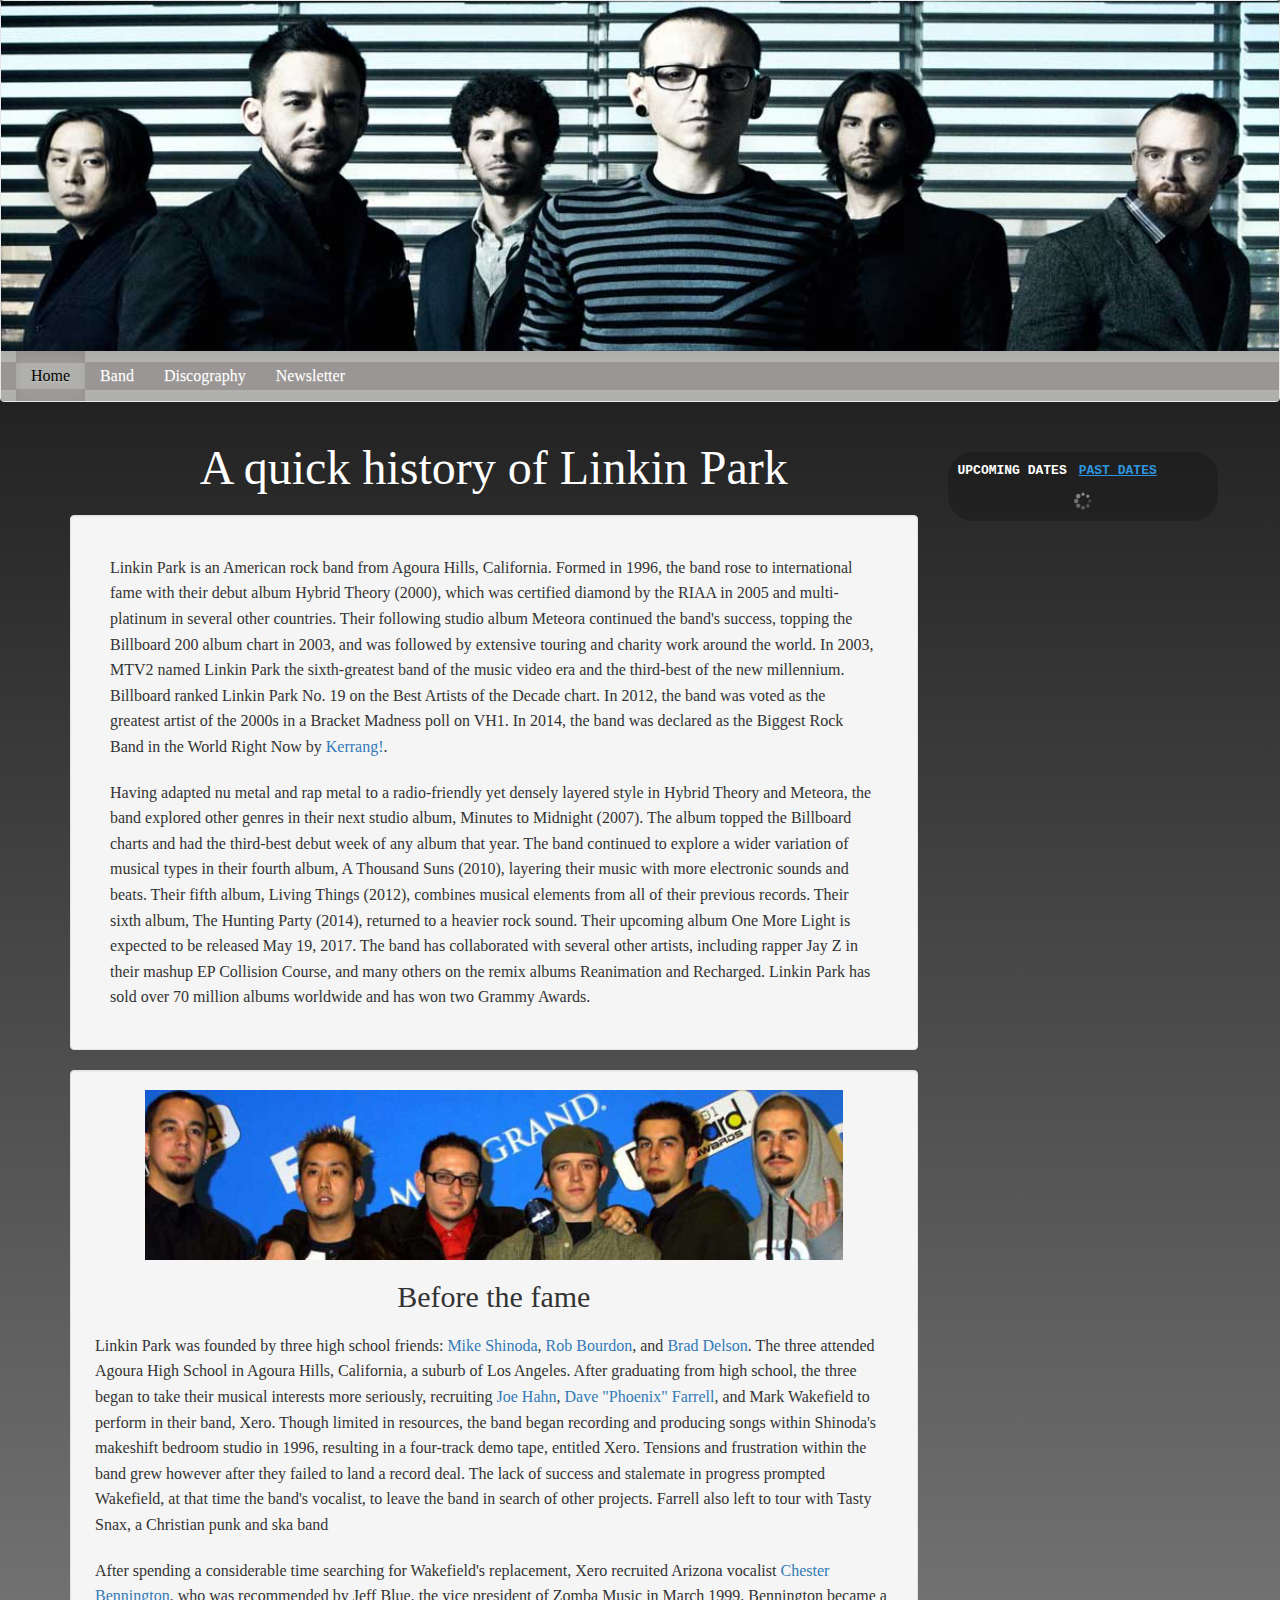
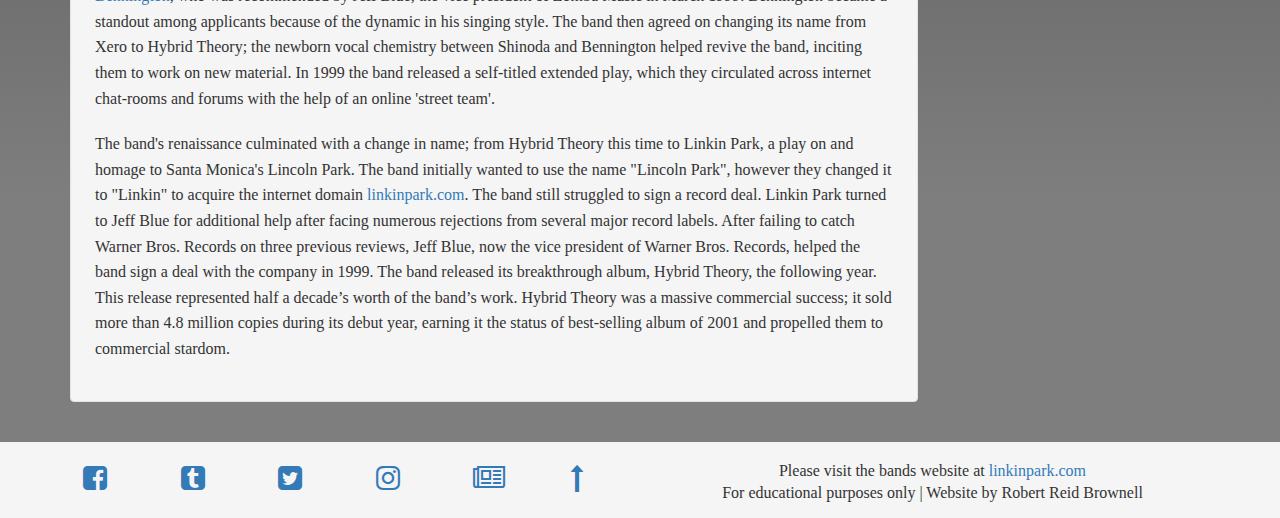
<file: website/index.html>
<!DOCTYPE html>
<html lang="en" id="backtotop">
<head>

	<!-- Basic Page Needs
  ================================================== -->
	<meta charset="utf-8">
	<title>Linkin Park</title>
	<meta name="description" content="Francis Tuttle Web Design and Development Student Discography.">
	<meta name="author" content="Robert Reid Brownell">

	<!-- Mobile Specific Metas
  ================================================== -->
	<meta name="viewport" content="width=device-width, initial-scale=1, maximum-scale=1">

	<!-- CSS
  ================================================== -->
	<link href="assets/css/font-awesome.min.css" rel="stylesheet">
	<link href="assets/css/bootstrap.min.css" rel="stylesheet">

	<!--[if lt IE 9]>
		<script src="http://html5shim.googlecode.com/svn/trunk/html5.js"></script>
	<![endif]-->

</head>
<body>
	<!-- Primary Page Layout
	================================================== -->
	<nav class="navbar navbar-default navbar-top topnav">
		<div class="topnav">
		<header id="indexheader" class="hidden-xs"></header>
	<div class="navbar-inner">
		<button type="button" class="navbar-toggle" data-toggle="collapse" data-target="#main-collapse">
			<span class="sr-only">Toggle Navigation bar</span>
			<span class="icon-bar"></span>
			<span class="icon-bar"></span>
			<span class="icon-bar"></span>
		</button>
		<div class="collapse navbar-collapse" id="main-collapse">
			<ul class="nav navbar-nav navbar-left">
				<li class="active"><a href="index.html">Home</a></li>
				<li><a href="band.html">Band</a></li>
				<li><a href="discography.html">Discography</a></li>
				<li><a href="newsletter.html">Newsletter</a></li>
			</ul>
		</div><!-- Navbar Container -->
	</div><!-- Navbar inner -->
</div><!-- Menu and header -->
</nav>
<a href="index.html"><img class="visible-xs LPlogo" src="assets/img/hero_images/LPlogo.png" alt="Linkin Park Logo"></a>
<div class="container">
<div class="row">
   <div class="col-md-8 col-lg-9">
        <div class="row">
          <div class="col-md-12"><h1>A quick history of Linkin Park</h1>
                <div class="well"><p>Linkin Park is an American rock band from Agoura Hills, California. Formed in 1996, the band rose to international fame with their debut album Hybrid Theory (2000), which was certified diamond by the RIAA in 2005 and multi-platinum in several other countries.  Their following studio album Meteora continued the band's success, topping the Billboard 200 album chart in 2003, and was followed by extensive touring and charity work around the world.  In 2003, MTV2 named Linkin Park the sixth-greatest band of the music video era and the third-best of the new millennium.  Billboard ranked Linkin Park No. 19 on the Best Artists of the Decade chart.  In 2012, the band was voted as the greatest artist of the 2000s in a Bracket Madness poll on VH1. In 2014, the band was declared as the Biggest Rock Band in the World Right Now by <a href="http://www.kerrang.com"  onClick="return confirm('Continue to Kerrang! ?')">Kerrang!</a>.</p>

								<p>Having adapted nu metal and rap metal to a radio-friendly yet densely layered style in Hybrid Theory and Meteora, the band explored other genres in their next studio album, Minutes to Midnight (2007).  The album topped the Billboard charts and had the third-best debut week of any album that year.  The band continued to explore a wider variation of musical types in their fourth album, A Thousand Suns (2010), layering their music with more electronic sounds and beats. Their fifth album, Living Things (2012), combines musical elements from all of their previous records. Their sixth album, The Hunting Party (2014), returned to a heavier rock sound. Their upcoming album One More Light is expected to be released May 19, 2017. The band has collaborated with several other artists, including rapper Jay Z in their mashup EP Collision Course, and many others on the remix albums Reanimation and Recharged. Linkin Park has sold over 70 million albums worldwide and has won two Grammy Awards.</p>
							</div>

            </div>

						<div class="col-md-12">

							<div class="well">
								<div class="row"><div class="col-md-10 col-md-offset-1 originsimg hidden-xs"></div>
							<h2 class="origins">Before the fame</h2><p>Linkin Park was founded by three high school friends: <a href="band.html">Mike Shinoda</a>, <a href="band.html">Rob Bourdon</a>, and <a href="band.html">Brad Delson</a>. The three attended Agoura High School in Agoura Hills, California, a suburb of Los Angeles. After graduating from high school, the three began to take their musical interests more seriously, recruiting <a href="band.html">Joe Hahn</a>, <a href="band.html">Dave "Phoenix" Farrell</a>, and Mark Wakefield to perform in their band, Xero. Though limited in resources, the band began recording and producing songs within Shinoda's makeshift bedroom studio in 1996, resulting in a four-track demo tape, entitled Xero. Tensions and frustration within the band grew however after they failed to land a record deal. The lack of success and stalemate in progress prompted Wakefield, at that time the band's vocalist, to leave the band in search of other projects. Farrell also left to tour with Tasty Snax, a Christian punk and ska band</p>

			        <p>After spending a considerable time searching for Wakefield's replacement, Xero recruited Arizona vocalist <a href="band.html">Chester Bennington</a>, who was recommended by Jeff Blue, the vice president of Zomba Music in March 1999. Bennington became a standout among applicants because of the dynamic in his singing style. The band then agreed on changing its name from Xero to Hybrid Theory; the newborn vocal chemistry between Shinoda and Bennington helped revive the band, inciting them to work on new material.  In 1999 the band released a self-titled extended play, which they circulated across internet chat-rooms and forums with the help of an online 'street team'.</p> <p>The band's renaissance culminated with a change in name; from Hybrid Theory this time to Linkin Park, a play on and homage to Santa Monica's Lincoln Park. The band initially wanted to use the name "Lincoln Park", however they changed it to "Linkin" to acquire the internet domain <a href="https://linkinpark.com">linkinpark.com</a>. The band still struggled to sign a record deal. Linkin Park turned to Jeff Blue for additional help after facing numerous rejections from several major record labels. After failing to catch Warner Bros. Records on three previous reviews, Jeff Blue, now the vice president of Warner Bros. Records, helped the band sign a deal with the company in 1999. The band released its breakthrough album, Hybrid Theory, the following year. This release represented half a decade’s worth of the band’s work. Hybrid Theory was a massive commercial success; it sold more than 4.8 million copies during its debut year, earning it the status of best-selling album of 2001 and propelled them to commercial stardom.</p>
							</div>
							</div>
						</div>
          </div> <!-- row -->

    </div><!-- col-md-8-->
  <div class="col-md-3 col-lg-2">
		<div class="tourwidget"><a class="bit-widget-initializer" data-artist-name="Linkin Park" data-display-local-dates="false" data-font=" 'Droid Sans Mono', monospace" data-display-past-dates="true" data-auto-style="false" data-text-color="#FFFFFF" data-link-color="#2F95DE" data-popup-background-color="#000000" data-background-color="rgba(0,0,0,.2)" data-display-limit="7" data-link-text-color="#FFFFFF"></a>
		</div>
    </div>
	</div> <!-- row -->
</div> <!-- container-fluid -->
<footer class="footer">
<div class="container">
	<div class="row">
		<div class="col-md-1 col-xs-2">
  <a class="btn" href="https://www.facebook.com/linkinpark/">
    <i class="fa fa-facebook-square fa-2x" title="Facebook" aria-hidden="true"></i>
  </a></div>
	<div class="col-md-1 col-xs-2">
  <a class="btn" href="http://linkinpark.tumblr.com/">
    <i class="fa fa-tumblr-square fa-2x" title="Tumblr" aria-hidden="true"></i>
  </a></div>
	<div class="col-md-1 col-xs-2">
  <a class="btn" href="https://twitter.com/linkinpark">
    <i class="fa fa-twitter-square fa-2x" title="Twitter" aria-hidden="true"></i>
  </a></div>
	<div class="col-md-1 col-xs-2">
  <a class="btn" href="https://www.instagram.com/linkinpark/">
    <i class="fa fa-instagram fa-2x" title="Instragram" aria-hidden="true"></i>
  </a></div>
	<div class="col-md-1 col-xs-2">
	<a class="btn" href="newsletter.html">
    <i class="fa fa-newspaper-o fa-2x" title="Newsletter" aria-hidden="true"></i>
  </a></div>
	<div class="col-md-1 col-xs-2">
	<a class="btn" href="#backtotop">
    <i class="fa fa-long-arrow-up fa-2x" title="Return to top" aria-hidden="true"></i>
  </a></div>
	<div class="col-md-6 col-xs-12 footerinfo"><p>Please visit the bands website at <a href="https://linkinpark.com/">linkinpark.com</a><br> For educational purposes only | Website&nbsp;by&nbsp;Robert&nbsp;Reid&nbsp;Brownell
	</p>
	</div>
	</div><!-- row -->
	</div><!--container -->
	</footer>


<!-- End Document
================================================== -->
<script src="assets/js/jquery-3.2.1.min.js"></script>
<script src="assets/js/bootstrap.min.js"></script>
<script src="assets/js/bandsintown.min.js"></script>
</body>
</html>
</file>
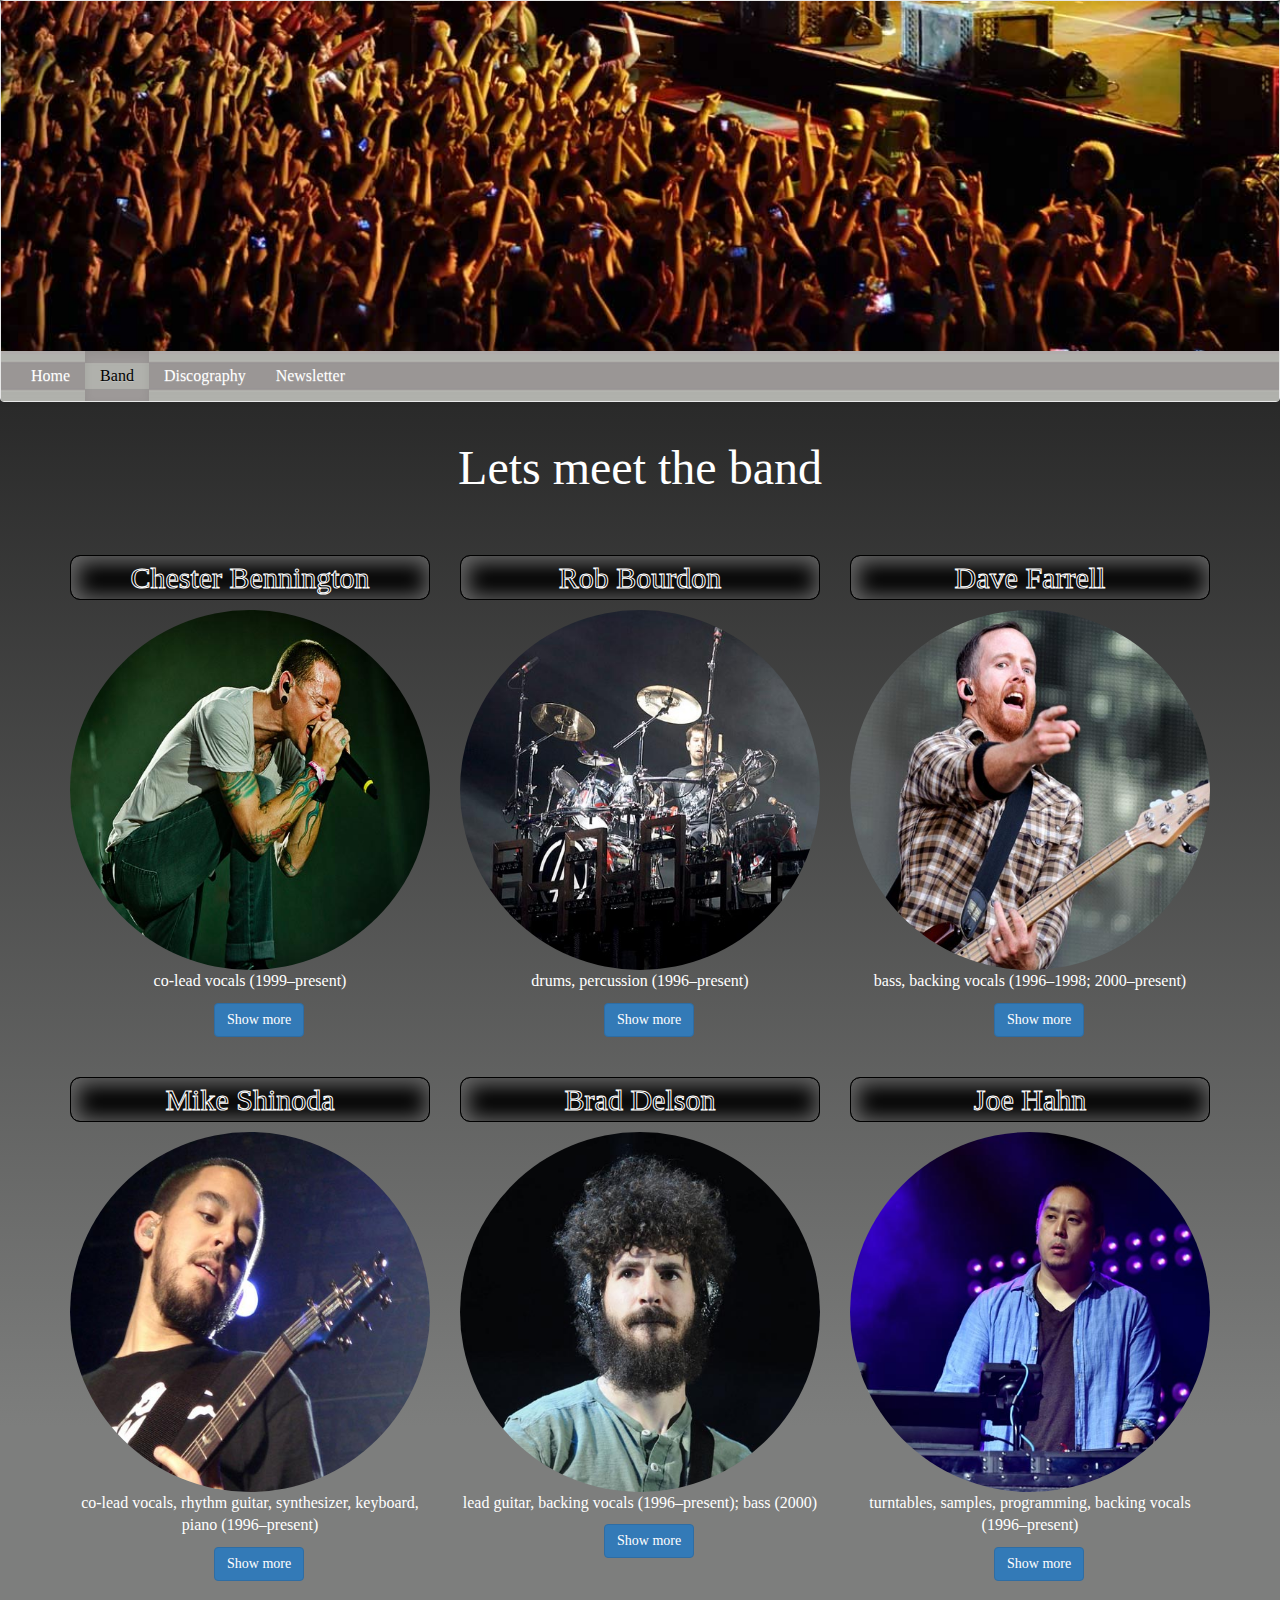
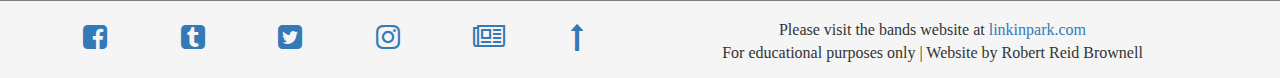
<file: website/band.html>
<!DOCTYPE html>
<html lang="en" id="bandpage">
<head>

	<!-- Basic Page Needs
  ================================================== -->
	<meta charset="utf-8">
	<title>Linkin Park | Band</title>
	<meta name="description" content="Linkin Park Band page.">
	<meta name="author" content="Robert Reid Brownell">

	<!-- Mobile Specific Metas
  ================================================== -->
	<meta name="viewport" content="width=device-width, initial-scale=1, maximum-scale=1">

	<!-- CSS
  ================================================== -->
  <link href="assets/css/font-awesome.min.css" rel="stylesheet">
	<link href="assets/css/bootstrap.min.css" rel="stylesheet">

	<!--[if lt IE 9]>
		<script src="http://html5shim.googlecode.com/svn/trunk/html5.js"></script>
	<![endif]-->

</head>
<body>
	<!-- Primary Page Layout
	================================================== -->
	<nav class="navbar navbar-default navbar-top topnav">
	 <div class="topnav">
		<header id="bandheader" class="hidden-xs"></header>
	<div class="navbar-inner">
		<button type="button" class="navbar-toggle" data-toggle="collapse" data-target="#main-collapse">
			<span class="sr-only">Toggle Navigation bar</span>
			<span class="icon-bar"></span>
			<span class="icon-bar"></span>
			<span class="icon-bar"></span>
		</button>
		<div class="collapse navbar-collapse" id="main-collapse">
			<ul class="nav navbar-nav navbar-left">
				<li><a href="index.html">Home</a></li>
				<li class="active"><a href="band.html">Band</a></li>
				<li><a href="discography.html">Discography</a></li>
				<li><a href="newsletter.html">Newsletter</a></li>
			</ul>
		</div><!-- Navbar Container -->
	</div><!-- Navbar inner -->
</div><!-- Menu and header -->
</nav>
<a href="index.html"><img class="visible-xs LPlogo" src="assets/img/hero_images/LPlogo.png" alt="Linkin Park Logo"></a>
<div class="container">
<div class="row">
	<h1>Lets meet the band</h1>
              <div class="col-md-4 col-lg-4 col-sm-6 col-xs-12 bandImage"><h2 class="bandport">Chester Bennington</h2><img src="assets/img/bandmembers/Chester_Bennington500.jpg" alt="Picture of Chester Bennington" class="img-responsive img-circle"><p>co-lead vocals (1999–present)</p><a tabindex="0" class="btn btn-primary" role="button" data-toggle="popover" data-trigger="focus" data-placement="top" data-content="Chester Charles Bennington (born March 20, 1976) is an American musician, singer, songwriter and actor. He is best known as the lead vocalist of rock bands Linkin Park, Dead by Sunrise, and live rock cover band Bucket of Weenies. He was originally the lead vocalist for Sean Dowdell And His Friends? and Grey Daze. Bennington was the lead vocalist for Stone Temple Pilots from 2013 to 2015.">Show more</a>
							</div>
              <div class="col-md-4 col-lg-4 col-sm-6 col-xs-12 bandImage"><h2 class="bandport">Rob Bourdon</h2><img src="assets/img/bandmembers/Rob_Bourdon500.jpg" alt="Picture of Rob Bourdon" class="img-responsive img-circle"><p>drums, percussion (1996–present)</p><a tabindex="0" class="btn btn-primary" role="button" data-toggle="popover" data-trigger="focus" data-placement="top" data-content="Robert Gregory &quot;Rob&quot; Bourdon (born January 20, 1979 (age 38) in Calabasas, California), where he attended Agoura High School. He attended the school with members of Hoobastank. He is the youngest member of the band and currently lives in Los Angeles, California. He met Aerosmith drummer Joey Kramer, and got inspired to learn how to play the drums.">Show more</a></div>
              <div class="col-md-4 col-lg-4 col-sm-6 col-xs-12 bandImage"><h2 class="bandport">Dave Farrell</h2><img src="assets/img/bandmembers/Dave_Farrell500.jpg" alt="Picture of Dave Farrell" class="img-responsive img-circle"><p>bass, backing vocals (1996–1998; 2000–present)</p><a tabindex="0" class="btn btn-primary" role="button" data-toggle="popover" data-trigger="focus" data-placement="top" data-content="David Michael &quot;Phoenix&quot; Farrell (born February 8, 1977 (age 40) in Plymouth, Massachusetts), is the bassist of Linkin Park. Farrell's mother taught him how to play the guitar at a young age. He transitioned to playing bass guitar in high school, where he was recruited to play in 'the Snax,' a Christian rock and ska band. Farrell attended classes at UCLA, where he was roommates with Brad Delson. He joined Delson in playing in Xero, Linkin Park's earliest incarnation, and contributed to band's sampler tape in 1997. However, Farrell left Xero to tour with the Snax. He rejoined Linkin Park in 2000 and has contributed to every studio album since Reanimation.">Show more</a></div>
							<div class="col-md-4 col-lg-4 col-sm-6 col-xs-12 bandImage"><h2 class="bandport">Mike Shinoda</h2><img src="assets/img/bandmembers/Mike_Shinoda500.jpg" alt="Picture of Mike Shinoda" class="img-responsive img-circle"><p>co-lead vocals, rhythm guitar, synthesizer, keyboard, piano (1996–present)</p><a tabindex="0" class="btn btn-primary" role="button" data-toggle="popover" data-trigger="focus" data-placement="top" data-content="Michael Kenji &quot;Mike&quot; Shinoda (born February 11, 1977) is an American musician, rapper, singer, songwriter, record producer, graphic designer, manager and film composer. He co-founded Linkin Park in 1996 and is the band's rhythm guitarist, primary songwriter, keyboardist, producer and co-vocalist. Shinoda later created a hip hop-driven side project, Fort Minor, in 2004. He served as a producer for tracks and albums by Lupe Fiasco, Styles of Beyond, and The X-Ecutioners.">Show more</a></div>
							<div class="col-md-4 col-lg-4 col-sm-6 col-xs-12 bandImage"><h2 class="bandport">Brad Delson</h2><img src="assets/img/bandmembers/Brad_Delson500.jpg" alt="Picture of Brad Delson" class="img-responsive img-circle"><p>lead guitar, backing vocals (1996–present); bass (2000)</p><a tabindex="0" class="btn btn-primary" role="button" data-toggle="popover" data-trigger="focus" data-placement="top" data-content="Bradford Phillip &quot;Brad&quot; Delson (born December 1, 1977 (age 39) in Agoura, California), is an American musician, best known as the lead guitarist and one of the founding members of Linkin Park. He is also the A&R Representative for Machine Shop Recordings. Delson attended Agoura High School in Agoura Hills, an affluent suburb of Los Angeles, with childhood friend and Linkin Park band mate Mike Shinoda. He played in various bands throughout his high school career, the most notable being Relative Degree, in which he met and teamed up with drummer Rob Bourdon. Relative Degree's goal was simply to play a show, and, after achieving that goal, they disbanded.">Show more</a></div>
							<div class="col-md-4 col-lg-4 col-sm-6 col-xs-12 bandImage"><h2 class="bandport">Joe Hahn</h2><img src="assets/img/bandmembers/Joe_Hahn500.jpg" alt="Picture of Joe Hahn" class="img-responsive img-circle"><p>turntables, samples, programming, backing vocals (1996–present)</p><a tabindex="0" class="btn btn-primary" role="button" data-toggle="popover" data-trigger="focus" data-placement="top" data-content="Joseph &quot;Joe&quot; Hahn (born March 15, 1977 (age 40) in Dallas, Texas), also known as Mr. Hahn, is an American turntablist and director, best known as the DJ, turntablist and sampler for Linkin Park. Hahn is the youngest of three children (he has two elder sisters). He grew up in Glendale, California Hahn is a second generation Korean American.">Show more</a></div>
						</div> <!-- row -->
</div> <!-- container-fluid -->
<footer class="footer">
<div class="container">
	<div class="row">
		<div class="col-md-1 col-xs-2">
  <a class="btn" href="https://www.facebook.com/linkinpark/">
    <i class="fa fa-facebook-square fa-2x" title="Facebook" aria-hidden="true"></i>
  </a></div>
	<div class="col-md-1 col-xs-2">
  <a class="btn" href="http://linkinpark.tumblr.com/">
    <i class="fa fa-tumblr-square fa-2x" title="Tumblr" aria-hidden="true"></i>
  </a></div>
	<div class="col-md-1 col-xs-2">
  <a class="btn" href="https://twitter.com/linkinpark">
    <i class="fa fa-twitter-square fa-2x" title="Twitter" aria-hidden="true"></i>
  </a></div>
	<div class="col-md-1 col-xs-2">
  <a class="btn" href="https://www.instagram.com/linkinpark/">
    <i class="fa fa-instagram fa-2x" title="Instragram" aria-hidden="true"></i>
  </a></div>
	<div class="col-md-1 col-xs-2">
	<a class="btn" href="newsletter.html">
    <i class="fa fa-newspaper-o fa-2x" title="Newsletter" aria-hidden="true"></i>
  </a></div>
	<div class="col-md-1 col-xs-2">
	<a class="btn" href="#bandpage">
    <i class="fa fa-long-arrow-up fa-2x" title="Return to top" aria-hidden="true"></i>
  </a></div>
	<div class="col-md-6 col-xs-12 footerinfo"><p>Please visit the bands website at <a href="https://linkinpark.com/">linkinpark.com</a><br> For educational purposes only | Website&nbsp;by&nbsp;Robert&nbsp;Reid&nbsp;Brownell
	</p>
	</div>
	</div><!-- row -->
	</div><!--container -->
	</footer>




<!-- End Document
================================================== -->
<script src="assets/js/jquery-3.2.1.min.js"></script>
<script src="assets/js/bootstrap.min.js"></script>
<script>
$(function () {
  $('[data-toggle="popover"]').popover()
})</script>
</body>
</html>
</file>
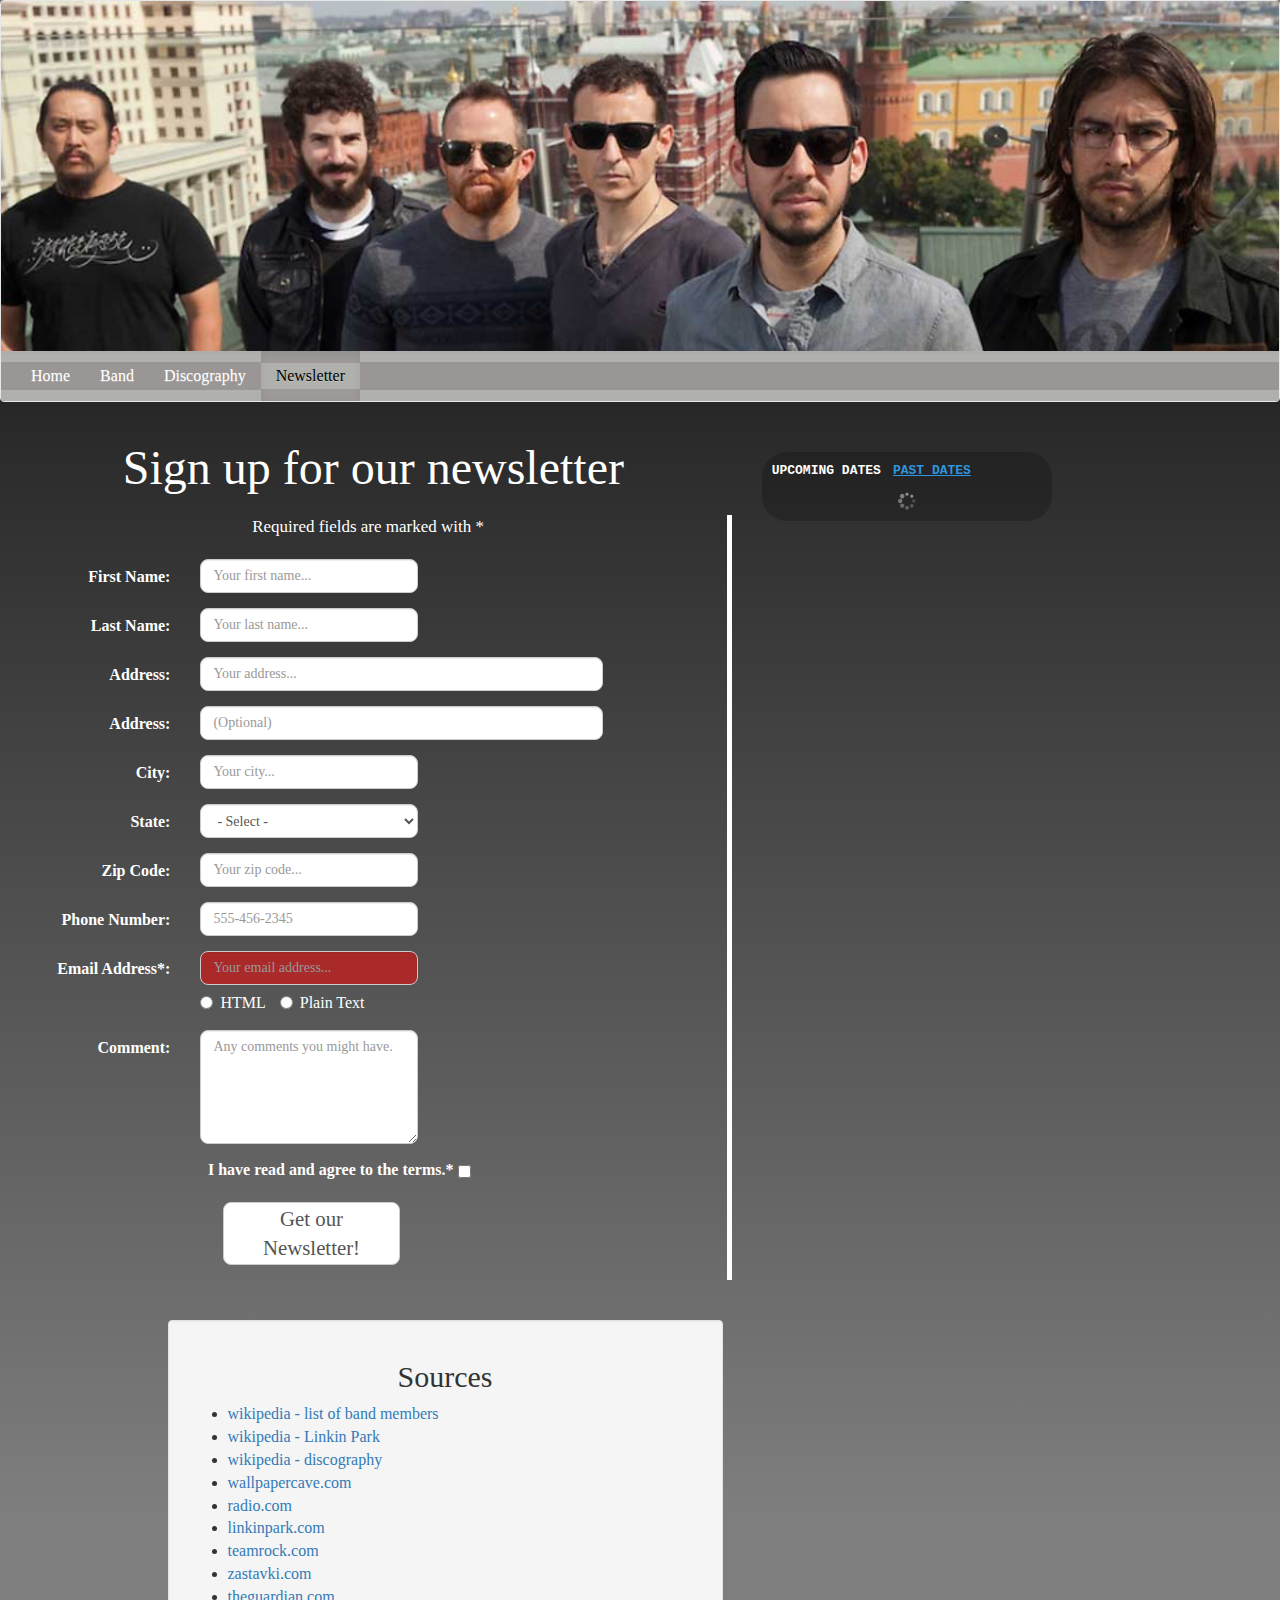
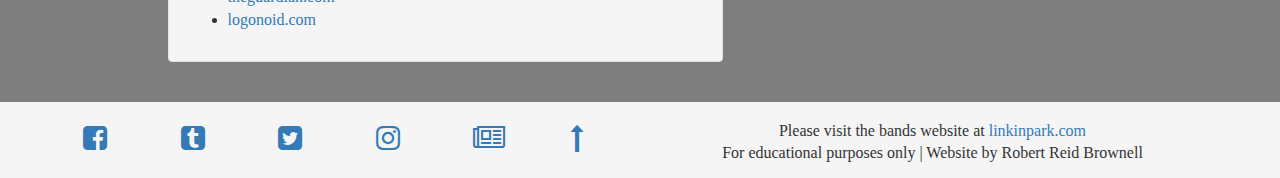
<file: website/newsletter.html>
<!DOCTYPE html>
<html lang="en" id="backtotop">
<head>

	<!-- Basic Page Needs
  ================================================== -->
	<meta charset="utf-8">
	<title>Linkin Park | Newsletter</title>
	<meta name="description" content="Linkin Park Newsletter.">
	<meta name="author" content="Robert Reid Brownell">

	<!-- Mobile Specific Metas
  ================================================== -->
	<meta name="viewport" content="width=device-width, initial-scale=1, maximum-scale=1">

	<!-- CSS
  ================================================== -->
	<link href="assets/css/font-awesome.min.css" rel="stylesheet">
	<link href="assets/css/bootstrap.min.css" rel="stylesheet">


	<!--[if lt IE 9]>
		<script src="http://html5shim.googlecode.com/svn/trunk/html5.js"></script>
	<![endif]-->

</head>
<body>
	<!-- Primary Page Layout
	================================================== -->
	<nav class="navbar navbar-default navbar-top topnav">
		<div class="topnav">
		<header id="newsletterheader" class="hidden-xs"></header>
	<div class="navbar-inner">
		<button type="button" class="navbar-toggle" data-toggle="collapse" data-target="#main-collapse">
			<span class="sr-only">Toggle Navigation bar</span>
			<span class="icon-bar"></span>
			<span class="icon-bar"></span>
			<span class="icon-bar"></span>
		</button>
		<div class="collapse navbar-collapse" id="main-collapse">
			<ul class="nav navbar-nav navbar-left">
				<li><a href="index.html">Home</a></li>
				<li><a href="band.html">Band</a></li>
				<li><a href="discography.html">Discography</a></li>
				<li class="active"><a href="newsletter.html">Newsletter</a></li>
			</ul>
		</div><!-- Navbar Container -->
	</div><!-- Navbar inner -->
</div><!-- Menu and header -->
</nav>
<a href="index.html"><img class="visible-xs LPlogo" src="assets/img/hero_images/LPlogo.png" alt="Linkin Park Logo"></a>
<div class="container-fluid">
<div class="row">
   <div class="col-md-7">
        <div class="row">
          <div class="col-md-12 col-sm-9">
									<h1 class="newsletter">Sign up for our newsletter</h1>
									<form id="newsletter" class="form-horizontal" name="newsform" onsubmit="return validateform()">
								    <fieldset>
								        <legend class="col-md-offset-4 col-sm-offset-3">Required fields are marked with *</legend>
								        	<div class="form-group"><label class="control-label col-md-3 col-sm-3">First Name:</label>
								            <div class="col-md-4 col-sm-4"><input class="form-control" name="fname" placeholder="Your first name...">
								            </div>
													</div>
								            <div class="form-group"><label class="control-label col-md-3 col-sm-3">Last Name:</label>
								            <div class="col-md-4 col-sm-4"><input class="form-control" name="lname" placeholder="Your last name...">
								            </div>
								           </div>
								            <div class="form-group"> <label class="control-label col-md-3 col-sm-3">Address:</label>
								                <div class="col-md-7 col-sm-7"><input class="form-control" name="address" placeholder="Your address...">
								                </div>
								            </div>
								            <div class="form-group">
								                <label class="control-label col-md-3 col-sm-3">Address:</label>
																<div class="col-md-7 col-sm-7">
								                    <input class="form-control" name="address2" placeholder="(Optional)">
								                </div>
								            </div>
								            <div class="form-group"><label class="control-label col-md-3 col-sm-3">City:</label>
								                <div class="col-md-4 col-sm-4"><input class="form-control" name="city" placeholder="Your city...">
								                </div>
								            </div>
								            <div class="group state form-group"><label class="control-label col-md-3 col-sm-3" for="state">State:
								                </label>
								                <div class="col-md-4 col-sm-4">
								                    <select id="state" class="form-control">
								                        <option value="">- Select -</option>
								                        <option value="AL">Alabama</option>
								                        <option value="AK">Alaska</option>
								                        <option value="AZ">Arizona</option>
								                        <option value="AR">Arkansas</option>
								                        <option value="CA">California</option>
								                        <option value="CO">Colorado</option>
								                        <option value="CT">Connecticut</option>
								                        <option value="DE">Delaware</option>
								                        <option value="FL">Florida</option>
								                        <option value="GA">Georgia</option>
								                        <option value="HI">Hawaii</option>
								                        <option value="ID">Idaho</option>
								                        <option value="IL">Illinois</option>
								                        <option value="IN">Indiana</option>
								                        <option value="IA">Iowa</option>
								                        <option value="KS">Kansas</option>
								                        <option value="KY">Kentucky</option>
								                        <option value="LA">Louisiana</option>
								                        <option value="ME">Maine</option>
								                        <option value="MD">Maryland</option>
								                        <option value="MA">Massachusetts</option>
								                        <option value="MI">Michigan</option>
								                        <option value="MN">Minnesota</option>
								                        <option value="MS">Mississippi</option>
								                        <option value="MO">Missouri</option>
								                        <option value="MT">Montana</option>
								                        <option value="NE">Nebraska</option>
								                        <option value="NV">Nevada</option>
								                        <option value="NH">New Hampshire</option>
								                        <option value="NJ">New Jersey</option>
								                        <option value="NM">New Mexico</option>
								                        <option value="NY">New York</option>
								                        <option value="NC">North Carolina</option>
								                        <option value="ND">North Dakota</option>
								                        <option value="OH">Ohio</option>
								                        <option value="OK">Oklahoma</option>
								                        <option value="OR">Oregon</option>
								                        <option value="PA">Pennsylvania</option>
								                        <option value="RI">Rhode Island</option>
								                        <option value="SC">South Carolina</option>
								                        <option value="SD">South Dakota</option>
								                        <option value="TN">Tennessee</option>
								                        <option value="TX">Texas</option>
								                        <option value="UT">Utah</option>
								                        <option value="VT">Vermont</option>
								                        <option value="VA">Virginia</option>
								                        <option value="WA">Washington</option>
								                        <option value="WV">West Virginia</option>
								                        <option value="WI">Wisconsin</option>
								                        <option value="WY">Wyoming</option>
								                    </select>
								                </div>
								            </div>
								            <div class="form-group"><label class="control-label col-md-3 col-sm-3">Zip Code:</label>
								                <div class="col-md-4 col-sm-4"><input class="form-control" type="text" name="zip" placeholder="Your zip code...">
								                </div>
								            </div>
								            <div class="form-group"><label class="control-label col-md-3 col-sm-3">Phone Number:</label>
								                <div class="col-md-4 col-sm-4"><input class="form-control" type="tel" name="phone" placeholder="555-456-2345">
								                </div>
															</div>
															<div class="form-group"><label class="control-label col-md-3 col-sm-3">Email Address*:</label>
								                <div class="col-md-4 col-sm-4"><input class="form-control" type="email" name="email" id="email" placeholder="Your email address..." required>
																	<label class="radio-inline"><input type="radio" name="emailtype" id="emailhtml" required>HTML</label>
																	<label class="radio-inline"><input type="radio" name="emailtype" id="emailplain" required>Plain Text</label>
																	</div>
								            </div>
														<div class="form-group">
  													<label class="control-label col-md-3 col-sm-3" for="comment">Comment:</label>
														<div class="col-md-4 col-sm-7">
  													<textarea class="form-control" rows="5" id="comment" placeholder="Any comments you might have."></textarea>
														</div>
													</div>


  												<label class="col-md-8 col-md-offset-3  col-sm-8 col-sm-offset-3 termagreement ">I have read and agree to the terms.*&nbsp;<input type="checkbox" class="checkbox-inline" name="terms" id="terms" required></label>
												<div class="col-md-4 col-md-offset-3 col-sm-4 col-sm-offset-3"><button type="submit" name="submit" id="submit">Get our Newsletter!</button>
											 </div>
										</fieldset>
								</form>
							</div>
          </div> <!-- row -->
    </div><!-- col-md-8-->
  <div class="col-md-3">
        <div class="tourwidget"><a class="bit-widget-initializer" data-artist-name="Linkin Park" data-font=" 'Droid Sans Mono', monospace" data-display-local-dates="false" data-display-past-dates="true" data-auto-style="false" data-text-color="#FFFFFF" data-link-color="#2F95DE" data-popup-background-color="#000000" data-background-color="rgba(0,0,0,.2)" data-display-limit="7" data-link-text-color="#FFFFFF"></a>
        </div>
    </div>
	</div> <!-- row -->
	<div class="container">
	<div class="row">
			 <div class="col-md-6 col-md-offset-1 col-xs-8">
					<div class="well sources"><h2>Sources</h2>
						<ul>
							<li><a href="https://en.wikipedia.org/wiki/List_of_Linkin_Park_band_members">wikipedia - list of band members</a></li>
							<li><a href="https://en.wikipedia.org/wiki/Linkin_Park">wikipedia - Linkin Park </a></li>
							<li><a href="https://en.wikipedia.org/wiki/Linkin_Park_discography">wikipedia - discography</a></li>
							<li><a href="http://wallpapercave.com/linkin-park-wallpaper-hd-2015">wallpapercave.com</a></li>
							<li><a href="http://radio.com/2017/04/10/linkin-parks-new-track-good-goodbye-features-pusha-t-and-stormzy/">radio.com</a></li>
							<li><a href="https://linkinpark.com/">linkinpark.com</a></li>
							<li><a href="http://teamrock.com/feature/2015-10-23/linkin-park-you-re-a-nu-metal-boy-band-discuss?ns_type=hidden&ns_campaign=dontmiss&ns_linkname=linkin-park-you-re-a-nu-metal-boy-band-discuss&ns_articleCount=4&ns_articlePosition=1">teamrock.com</a></li>
							<li><a href="http://www.zastavki.com/eng/Music/wallpaper-34037.htm">zastavki.com</a></li>
							<li><a href="https://www.theguardian.com/music/2011/jul/07/linkin-park-moscow-interview">theguardian.com</a></li>
							<li><a href="http://logonoid.com/linkin-park-logo/">logonoid.com</a></li>
						</ul>
				</div>
			 </div>
		</div><!--row-->
	</div><!--container-->
</div> <!-- container-fluid -->
<footer class="footer">
<div class="container">
	<div class="row">
		<div class="col-md-1 col-xs-2">
  <a class="btn" href="https://www.facebook.com/linkinpark/">
    <i class="fa fa-facebook-square fa-2x" title="Facebook" aria-hidden="true"></i>
  </a></div>
	<div class="col-md-1 col-xs-2">
  <a class="btn" href="http://linkinpark.tumblr.com/">
    <i class="fa fa-tumblr-square fa-2x" title="Tumblr" aria-hidden="true"></i>
  </a></div>
	<div class="col-md-1 col-xs-2">
  <a class="btn" href="https://twitter.com/linkinpark">
    <i class="fa fa-twitter-square fa-2x" title="Twitter" aria-hidden="true"></i>
  </a></div>
	<div class="col-md-1 col-xs-2">
  <a class="btn" href="https://www.instagram.com/linkinpark/">
    <i class="fa fa-instagram fa-2x" title="Instragram" aria-hidden="true"></i>
  </a></div>
	<div class="col-md-1 col-xs-2">
	<a class="btn" href="newsletter.html">
    <i class="fa fa-newspaper-o fa-2x" title="Newsletter" aria-hidden="true"></i>
  </a></div>
	<div class="col-md-1 col-xs-2">
	<a class="btn" href="#backtotop">
    <i class="fa fa-long-arrow-up fa-2x" title="Return to top" aria-hidden="true"></i>
  </a></div>
	<div class="col-md-6 col-xs-12 footerinfo"><p>Please visit the bands website at <a href="https://linkinpark.com/">linkinpark.com</a><br> For educational purposes only | Website&nbsp;by&nbsp;Robert&nbsp;Reid&nbsp;Brownell
	</p>
	</div>
	</div><!-- row -->
	</div><!--container -->
	</footer>



<!-- End Document
================================================== -->
<script src="assets/js/jquery-3.2.1.min.js"></script>
<script src="assets/js/bootstrap.min.js"></script>
<script src="assets/js/bandsintown.min.js"></script>
<script>function validateform() {
var w = document.getElementById("emailhtml").checked;
var x = document.getElementById("terms").checked;
var y = document.getElementById("email").value;
var z = document.getElementById("emailplain").checked;

if (y == "") {
					alert("Email must be filled out.");
					return false;
}
if (z == false && w == false) {
							alert("Please select what type of email you prefer.");
							return false;
}
if (x == false) {
					alert("You need to agree to the terms.");
					return false;
}
window.alert("Thank you for signing up!");

}</script>
</body>
</html>
</file>
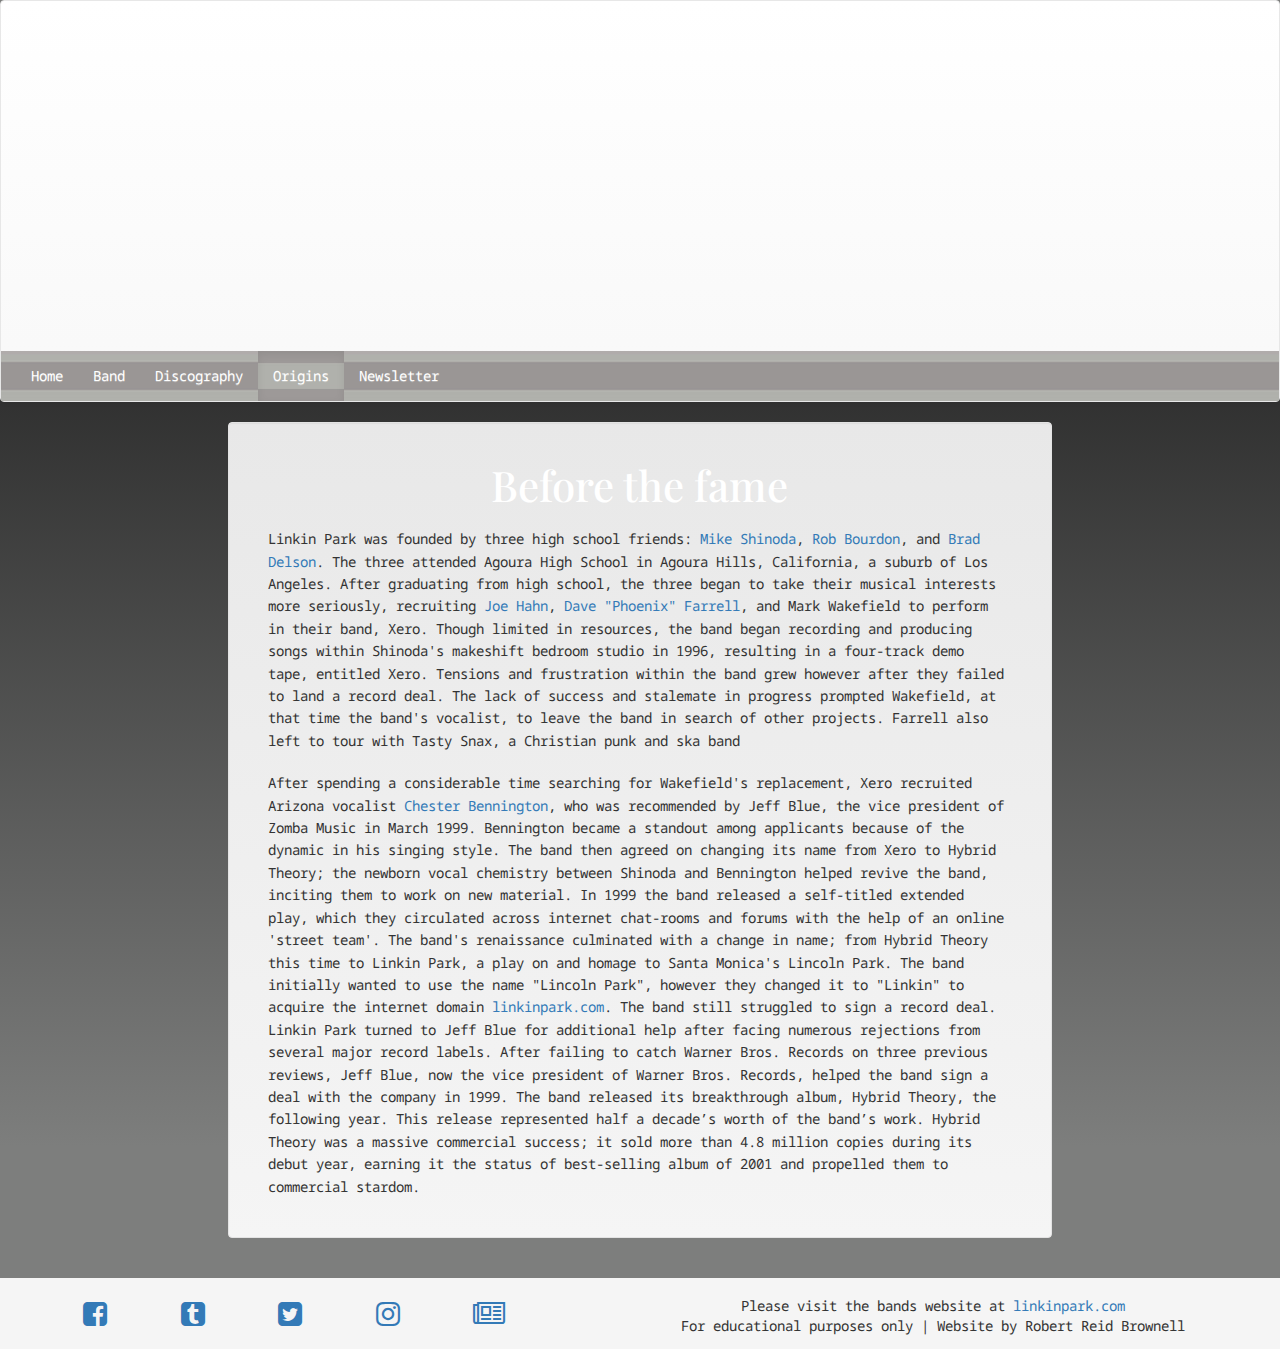
<file: website/origins.html>
<!DOCTYPE html>
<html lang="en">
<head>

	<!-- Basic Page Needs
  ================================================== -->
	<meta charset="utf-8">
	<title>Linkin Park | Origins</title>
	<meta name="description" content="Linkin Park Origins page.">
	<meta name="author" content="Robert Reid Brownell">

	<!-- Mobile Specific Metas
  ================================================== -->
	<meta name="viewport" content="width=device-width, initial-scale=1, maximum-scale=1">

	<!-- CSS
  ================================================== -->
	<link href="assets/css/bootstrap-theme.min.css" rel='stylesheet'>
	<link href="assets/css/bootstrap.css" rel="stylesheet">
	<link href="assets/css/font-awesome.css" rel="stylesheet">
	<link href="assets/css/base.css" rel="stylesheet">

	<!--[if lt IE 9]>
		<script src="http://html5shim.googlecode.com/svn/trunk/html5.js"></script>
	<![endif]-->

</head>
<body>
	<!-- Primary Page Layout
	================================================== -->
	<nav class="navbar navbar-default navbar-top topnav">
		<div class="topnav">
		<header id="originsheader" class="hidden-xs"></header>
	<div class="navbar-inner">
		<button type="button" class="btn btn-navbar navbar-toggle collapsed" data-toggle="collapse" data-target=".navbar-collapse">
			<span class="sr-only">Toggle Navigation bar</span>
			<span class="icon-bar"></span>
			<span class="icon-bar"></span>
			<span class="icon-bar"></span>
		</button>
		<div class="collapse navbar-collapse">
			<ul class="nav navbar-nav navbar-left">
				<li><a href="index.html">Home</a></li>
				<li><a href="band.html">Band</a></li>
				<li><a href="discography.html">Discography</a></li>
				<li class="active"><a href="origins.html">Origins</a></li>
				<li><a href="newsletter.html">Newsletter</a></li>
			</ul>
		</div><!-- Navbar Container -->
	</div><!-- Navbar inner -->
</div><!-- Menu and header -->
</nav>
<div class="container-fluid">
<div class="row">
			<div class="col-md-1 col-lg-2 col-sm-1"></div>
			<div class="col-md-10 col-lg-8 col-sm-10 col-xs-12">
        <div class="well"><h1>Before the fame</h1><p>Linkin Park was founded by three high school friends: <a href="band.html">Mike Shinoda</a>, <a href="band.html">Rob Bourdon</a>, and <a href="band.html">Brad Delson</a>. The three attended Agoura High School in Agoura Hills, California, a suburb of Los Angeles. After graduating from high school, the three began to take their musical interests more seriously, recruiting <a href="band.html">Joe Hahn</a>, <a href="band.html">Dave "Phoenix" Farrell</a>, and Mark Wakefield to perform in their band, Xero. Though limited in resources, the band began recording and producing songs within Shinoda's makeshift bedroom studio in 1996, resulting in a four-track demo tape, entitled Xero. Tensions and frustration within the band grew however after they failed to land a record deal. The lack of success and stalemate in progress prompted Wakefield, at that time the band's vocalist, to leave the band in search of other projects. Farrell also left to tour with Tasty Snax, a Christian punk and ska band</p>

        <p>After spending a considerable time searching for Wakefield's replacement, Xero recruited Arizona vocalist <a href="band.html">Chester Bennington</a>, who was recommended by Jeff Blue, the vice president of Zomba Music in March 1999. Bennington became a standout among applicants because of the dynamic in his singing style. The band then agreed on changing its name from Xero to Hybrid Theory; the newborn vocal chemistry between Shinoda and Bennington helped revive the band, inciting them to work on new material.  In 1999 the band released a self-titled extended play, which they circulated across internet chat-rooms and forums with the help of an online 'street team'. The band's renaissance culminated with a change in name; from Hybrid Theory this time to Linkin Park, a play on and homage to Santa Monica's Lincoln Park. The band initially wanted to use the name "Lincoln Park", however they changed it to "Linkin" to acquire the internet domain <a href="https://linkinpark.com/">linkinpark.com</a>. The band still struggled to sign a record deal. Linkin Park turned to Jeff Blue for additional help after facing numerous rejections from several major record labels. After failing to catch Warner Bros. Records on three previous reviews, Jeff Blue, now the vice president of Warner Bros. Records, helped the band sign a deal with the company in 1999. The band released its breakthrough album, Hybrid Theory, the following year. This release represented half a decade’s worth of the band’s work. Hybrid Theory was a massive commercial success; it sold more than 4.8 million copies during its debut year, earning it the status of best-selling album of 2001 and propelled them to commercial stardom.</p>
			</div>
		</div>
		<div class="col-md-1 col-lg-2 col-sm-1"></div>

</div> <!-- row -->
</div> <!-- container-fluid -->
<footer class="footer">
<div class="container">
	<div class="row">
		<div class="col-md-1 col-xs-2"></div>
		<div class="col-md-1 col-xs-2 col-xs-pull-1">
  <a class="btn" href="https://www.facebook.com/linkinpark/">
    <i class="fa fa-facebook-square fa-2x" title="Facebook" aria-hidden="true"></i>
  </a></div>
	<div class="col-md-1 col-xs-2 col-xs-pull-1">
  <a class="btn" href="http://linkinpark.tumblr.com/">
    <i class="fa fa-tumblr-square fa-2x" title="Tumblr" aria-hidden="true"></i>
  </a></div>
	<div class="col-md-1 col-xs-2 col-xs-pull-1">
  <a class="btn" href="https://twitter.com/linkinpark">
    <i class="fa fa-twitter-square fa-2x" title="Twitter" aria-hidden="true"></i>
  </a></div>
	<div class="col-md-1 col-xs-2 col-xs-pull-1">
  <a class="btn" href="https://www.instagram.com/linkinpark/">
    <i class="fa fa-instagram fa-2x" title="Instragram" aria-hidden="true"></i>
  </a></div>
	<div class="col-md-1 col-xs-2 col-xs-pull-1">
	<a class="btn" href="newsletter.html">
    <i class="fa fa-newspaper-o fa-2x" title="Newsletter" aria-hidden="true"></i>
  </a></div>
	<div class="col-md-6 col-xs-12 footerinfo"><p>Please visit the bands website at <a href="https://linkinpark.com/">linkinpark.com</a><br> For educational purposes only | Website&nbsp;by&nbsp;Robert&nbsp;Reid&nbsp;Brownell
	</p>
	</div>
	</div><!-- row -->
	</div><!--container -->
	</footer>



<!-- End Document
================================================== -->
<script src="assets/js/jquery-3.2.1.min.js"></script>
<script src="assets/js/bootstrap.min.js"></script>
</body>
</html>
</file>
<file: website/assets/css/base.css>
/*
Gradient permalink http://www.colorzilla.com/gradient-editor/#0e0e0e+0,0e0e0e+4,7d7e7d+70,7d7e7d+70,7d7e7d+85,7d7e7d+100
http://www.colorzilla.com/gradient-editor/#7d7e7d+-1,0e0e0e+0,7d7e7d+0,0e0e0e+4,7d7e7d+85,7d7e7d+89,7d7e7d+89,7d7e7d+100

 */
@import url('https://fonts.googleapis.com/css?family=Droid+Sans+Mono|Playfair+Display');

html{
	background: #7d7e7d;
	background: -moz-linear-gradient(top, #7d7e7d -1%, #0e0e0e 0%, #7d7e7d 0%, #0e0e0e 4%, #7d7e7d 85%, #7d7e7d 89%, #7d7e7d 89%, #7d7e7d 100%);
	background: -webkit-linear-gradient(top, #7d7e7d -1%,#0e0e0e 0%,#7d7e7d 0%,#0e0e0e 4%,#7d7e7d 85%,#7d7e7d 89%,#7d7e7d 89%,#7d7e7d 100%);
	background: linear-gradient(to bottom, #7d7e7d -1%,#0e0e0e 0%,#7d7e7d 0%,#0e0e0e 4%,#7d7e7d 85%,#7d7e7d 89%,#7d7e7d 89%,#7d7e7d 100%);
	filter: progid:DXImageTransform.Microsoft.gradient( startColorstr='#7d7e7d', endColorstr='#7d7e7d',GradientType=0 );
}
.hvrbox,
.hvrbox * {
	box-sizing: border-box;
}
.hvrbox {
	position: relative;
	display: inline-block;
	overflow: hidden;
	max-width: inherit;
	height: auto;
  box-shadow: 0 0 30px #FFF;
}
    .hvrbox img {
	   max-width: 100%;
}
    .hvrbox .thumb {
	   display: block;
}
    .hvrbox .hvrbox-layer-top {
	   opacity: 0;
	   position: absolute;
	   top: 0;
	   left: 0;
	   right: 0;
	   bottom: 0;
	   width: 100%;
	   height: 100%;
	   background: rgba(0, 0, 0, 0.7);
	   color: #fff;
	   padding: 15px;
	   transition: all 0.4s ease-in-out 0s;
}

    .hvrbox:hover .hvrbox-layer-top,
    .hvrbox:focus .hvrbox-layer-top,
    .hvrbox.active .hvrbox-layer-top {
	   opacity: 1;
}
    .hvrbox .hvrbox-text {
	   text-align: left;
	   font-size: 17px;
	   position: absolute;
	   top: 51%;
	   left: 42%;
	   -webkit-transform: translate(-50%, -50%);
	   -ms-transform: translate(-50%, -50%);
	   transform: translate(-50%, -50%);
}
.hvrbox-text li {
  width: 275px;
}

h1,h2{font-family: 'Playfair Display', serif;text-align: center;}
h1 {
	font-size: 3em;
	color: #fff;
	margin-bottom: 20px;
}

.hvrbox-text .btn-link {
  position: absolute;
  text-align: center;
  right: -35%;
  top: -5%;
}
@media only screen and (max-width:500px) {
  .hvrbox-text .btn-link {
    right: -16%;
    top: -3%;
  }
  .hvrbox .hvrbox-text {font-size: 13px;}
}
@media only screen and (max-width:375px) {
  .hvrbox-text .btn-link {
    right: -3%;
    top: -3%;
  }

}
.bandport {
  text-align: center;
	background-color: #000;
	padding: 5px;
	border: 1px solid #000000;
	border-radius: 10px;
	 -moz-box-shadow: inset 2px 2px 20px 6px rgba(255, 255, 255, .4), inset -2px -2px 2px rgba(0, 0, 0, .4);
	 -webkit-box-shadow: inset 2px 2px 20px 6px rgba(255, 255, 255, .4), inset -2px -2px 2px rgba(0, 0, 0, .4);
	 box-shadow: inset 2px 2px 20px 6px rgba(255, 255, 255, .4), inset -2px -2px 2px 1px rgba(0, 0, 0, .4);
}


h2.album_title,
h2.bandport{
	color: #fff;
	-webkit-text-fill-color: #000;
	-webkit-text-stroke-width: 1px;
	-webkit-text-stroke-color: #fff;
	margin-top: 40px;
}
header{
	height: 350px;
}

#discographyheader{
	background:#333 url(../img/hero_images/discographyheroLG.jpg) top right / cover no-repeat;
}
#indexheader{
	background:#333 url(../img/hero_images/indexheroLG.jpg) top right / cover no-repeat;
}
#bandheader{
	background:#333 url(../img/hero_images/bandheroLG.jpg) top left / cover no-repeat;
}
#newsletterheader{
	background:#333 url(../img/hero_images/newsletterheroLG.jpg) top left / cover no-repeat;
}
.originsimg {
	background: url(../img/hero_images/originsMD.jpg) top right / cover no-repeat;
	height: 175px;
	margin-bottom: 20px;
}

@media (max-width:991px){
header{height: 250px;}
#discographyheader{background:#333 url(../img/hero_images/discographyheroMD.jpg) top right / cover no-repeat;}
#indexheader{background:#333 url(../img/hero_images/indexheroMD.jpg) top right / cover no-repeat;}
#bandheader{background:#333 url(../img/hero_images/bandheroMD.jpg) top left / cover no-repeat;}
#newsletterheader{background:#333 url(../img/hero_images/newsletterheroMD.jpg) top left / cover no-repeat;}
.termagreement {font-size: 12px;}
}




button.submit{
	margin: 15px;
	font-size: 1.3em;
	line-height: 1.42857143;
  color: #555;
  background-color: #fff;
  border: 1px solid #ccc;
  border-radius: 8px;
}
@media (max-width:767px){
	button.submit{
		font-size: 1em;
	}
}
.control-label{
	color: #fff;
}
.termagreement{
	color: #fff;
}
.radio-inline{
	color: #fff;
}
.footer {
	background-color: #f5f5f5;
	padding-top: 15px;
	margin-top: 20px;
}
.footer .footerinfo {
	text-align: center;
	padding: 3px;
}

div.bandImage p:first-of-type{
  text-align: center;
  color: white;
}
div.bandImage a {
  position: relative;
  left: 40%;
}
.tourwidget {
	margin-top: 30px;
	border-radius: 50px;
}
.bit-widget{
	border-radius: 25px;
}
.bit-button{
	border-radius: 25px;
}
.bit-upcoming-events-show-all-button {
	border-radius: 10px;
}
.bit-past-events-show-all-button {
	border-radius: 10px;
}
form {
	border-right: 5px solid #fff;
}
.sources {
	margin-top: 40px;
}
.well p{
	line-height: 160%;
	margin: 20px;
}
</file>
